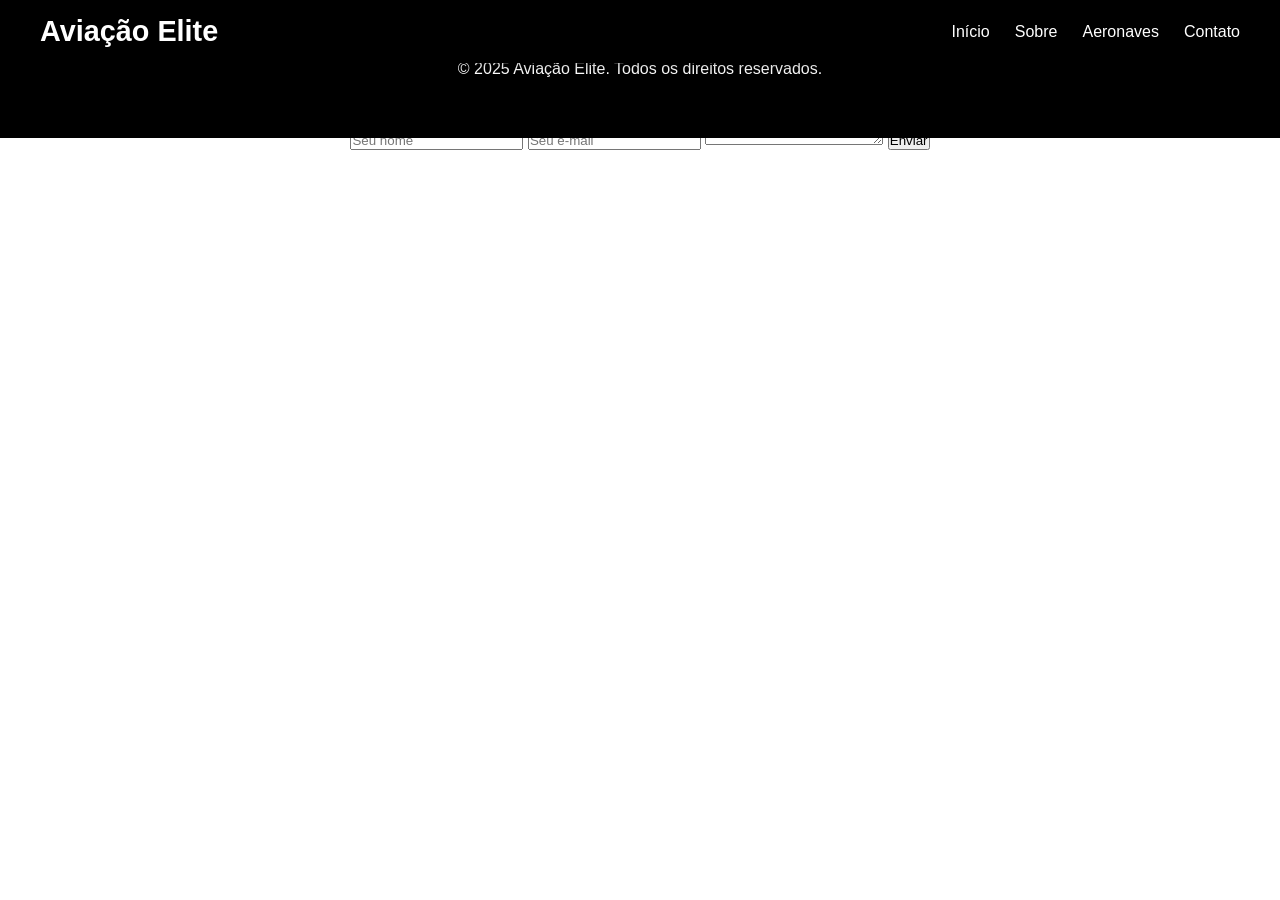
<file: contato.html>
<!DOCTYPE html>
<html lang="pt-BR">
<head>
  <meta charset="UTF-8">
  <title>Contato - Aviação Elite</title>
  <link rel="stylesheet" href="style.css">
</head>
<body>
  <header class="navbar">
    <h1 class="logo">Aviação Elite</h1>
    <nav>
      <ul>
        <li><a href="index.html">Início</a></li>
        <li><a href="sobre.html">Sobre</a></li>
        <li><a href="produtos.html">Aeronaves</a></li>
        <li><a href="contato.html">Contato</a></li>
      </ul>
    </nav>
  </header>

  <main style="padding: 40px;">
    <h2>Entre em Contato</h2>
    <form class="form-contato">
      <input type="text" placeholder="Seu nome" required>
      <input type="email" placeholder="Seu e-mail" required>
      <textarea placeholder="Sua mensagem" rows="5" required></textarea>
      <button type="submit">Enviar</button>
    </form>
  </main>

  <footer>
    <p>&copy; 2025 Aviação Elite. Todos os direitos reservados.</p>
  </footer>
</body>
</html>
</file>
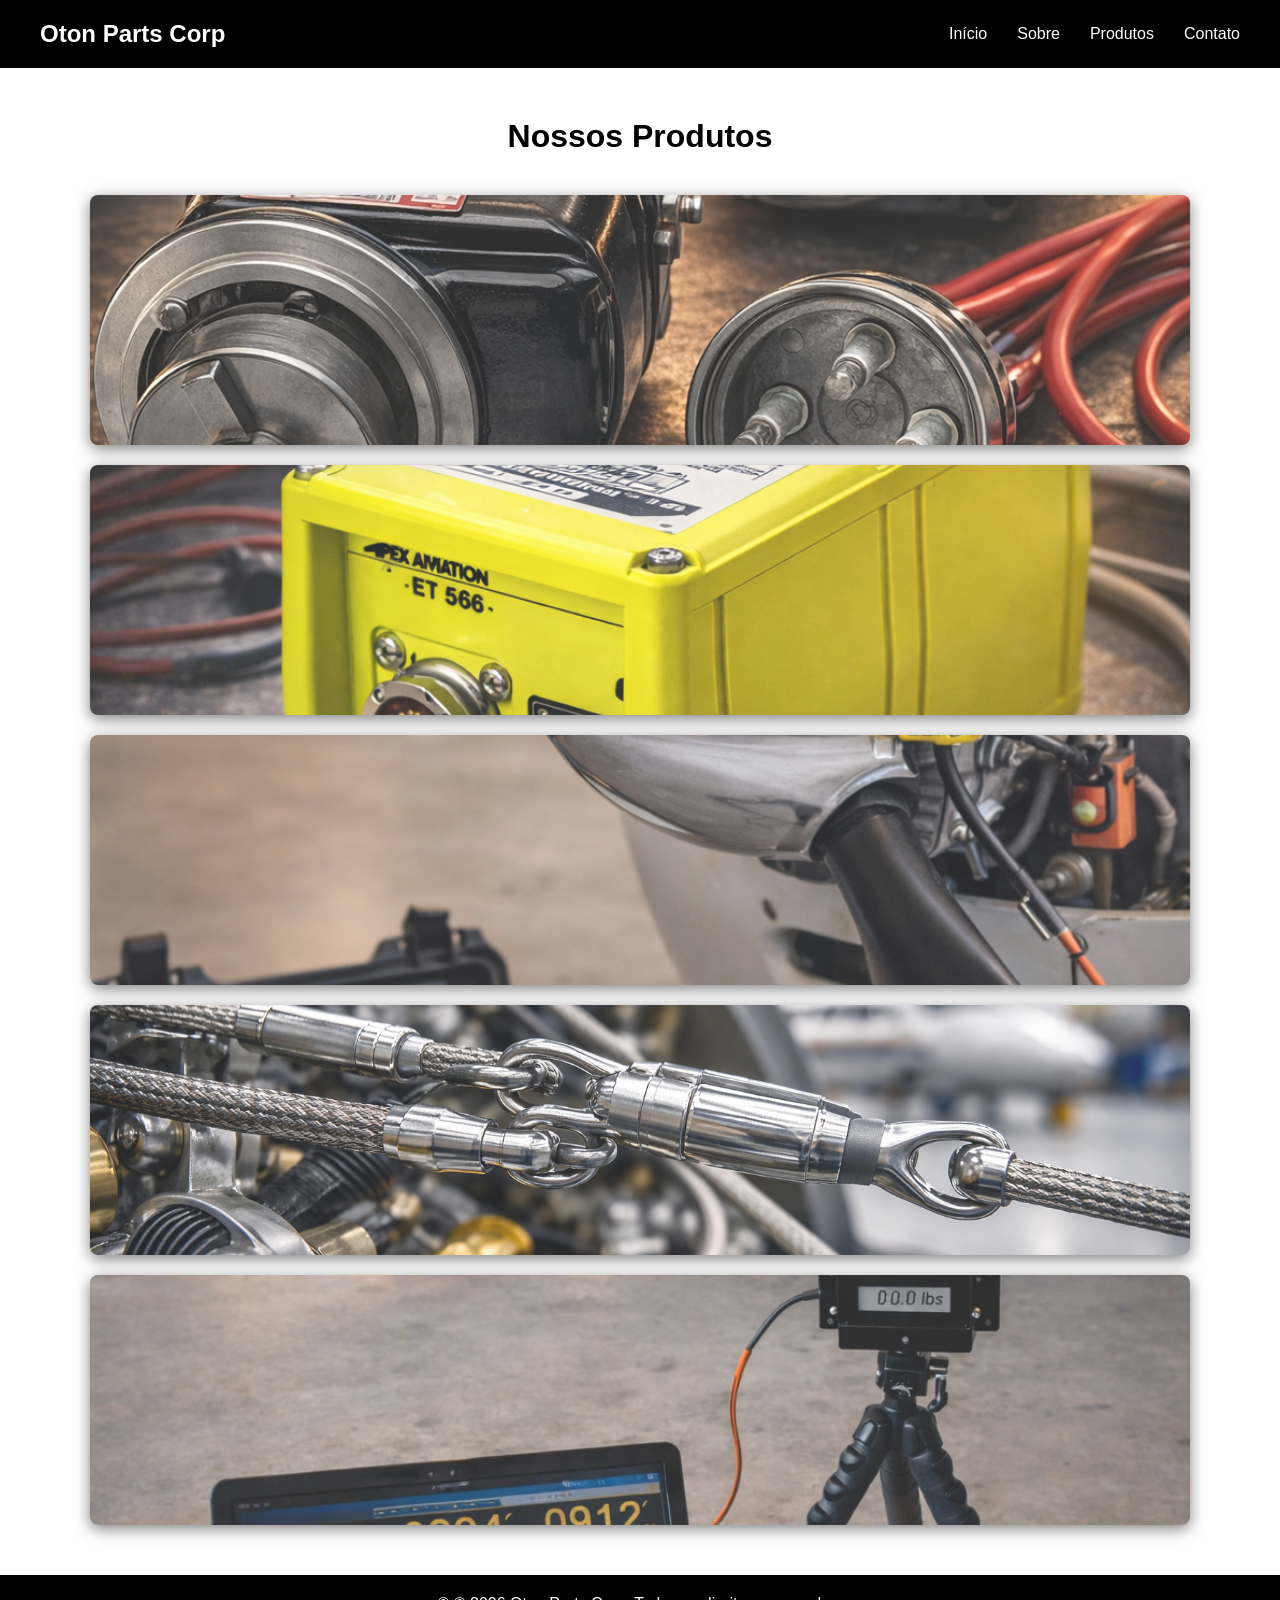
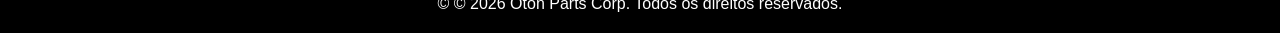
<file: produtos.html>
<!DOCTYPE html>
<html lang="pt-BR">
<head>
  <meta charset="UTF-8">
  <title>Produtos - Oton Parts Corp</title>
  <meta name="viewport" content="width=device-width, initial-scale=1.0">
  <style>
    /* --- Reset básico --- */
    * {
      margin: 0;
      padding: 0;
      box-sizing: border-box;
    }

    body {
      font-family: 'Segoe UI', Tahoma, Geneva, Verdana, sans-serif;
      background-color: #ffffff;
      color: #000000;
      text-align: center;
    }

    /* --- Navbar --- */
    .navbar {
      background-color: #000000;
      padding: 20px 40px;
      display: flex;
      justify-content: space-between;
      align-items: center;
    }

    .navbar .logo {
      font-size: 1.5rem;
      color: #ffffff;
    }

    .navbar ul {
      list-style: none;
      display: flex;
      gap: 30px;
    }

    .navbar a {
      color: #ffffff;
      text-decoration: none;
      font-weight: 500;
      transition: color 0.3s ease;
    }

    .navbar a:hover {
      color: #e2c351;
    }

    /* --- Seção Produtos --- */
    .produtos {
      padding: 50px 20px;
    }

    .produtos h2 {
      margin-bottom: 40px;
      color: #000000;
      font-size: 2rem;
    }

    .card-container {
      display: flex;
      flex-direction: column;
      align-items: center;
      gap: 20px;
      margin: 0 auto;
      max-width: 1200px;
      padding: 0 20px;
    }

    /* --- Cards horizontais --- */
    .card {
      position: relative;
      width: 100%;      /* ocupa a largura do container */
      max-width: 1100px; /* limite máximo */
      height: 250px;     /* altura menor */
      cursor: pointer;
      overflow: hidden;
      border-radius: 8px;
      box-shadow: 0 4px 15px rgba(0,0,0,0.5);
    }

    .card img {
      width: 100%;
      height: 100%;
      object-fit: cover; /* mantém proporção sem deformar */
      display: block;
      transition: transform 0.3s ease;
    }

    .card:hover img {
      transform: scale(1.05); /* leve zoom ao passar o mouse */
    }
    .card::before {
  content: "";
  position: absolute;
  top: 0;
  left: 0;
  width: 100%;
  height: 100%;
  background: rgba(255,255,255,0.15); /* sombreamento claro */
  z-index: 1;
}

    /* --- Overlay do texto --- */
    .card-overlay {
      position: absolute;
      bottom: -100%;
      left: 0;
      width: 100%;
      background: rgba(0,0,0,0.7);
      color: #ffffff;
      padding: 20px;
      text-align: center;
      transition: bottom 0.3s ease;
        z-index: 2;

    }

    .card:hover .card-overlay {
      bottom: 0;
    }

    .card-overlay h3 {
      margin-bottom: 10px;
      color: #e2c351;
      font-size: 1.5rem;
    }

    .card-overlay p {
      font-size: 1rem;
    }

    /* --- Footer --- */
    footer {
      background-color: #000000;
      color: #ffffff;
      padding: 20px;
      text-align: center;
    }

    /* --- Responsividade --- */
    @media (max-width: 900px) {
      .card {
        height: 200px;
      }
    }

    @media (max-width: 600px) {
      .card {
        height: 180px;
      }
      .card-overlay {
        position: relative;
        bottom: 0;
      }
      .card img {
        transform: none;
      }
    }
  </style>
</head>
<body>
  <!-- Navbar -->
  <header class="navbar">
    <h1 class="logo">Oton Parts Corp</h1>
    <nav>
      <ul>
        <li><a href="index.html">Início</a></li>
        <li><a href="sobre.html">Sobre</a></li>
        <li><a href="produtos.html">Produtos</a></li>
        <li><a href="contato.html">Contato</a></li>
      </ul>
    </nav>
  </header>

  <!-- Seção Produtos -->
  <main>
    <section class="produtos">
      <h2>Nossos Produtos</h2>
      <div class="card-container">

        <!-- Produto 1 -->
        <div class="card">
          <img src="mafnwto.png" alt="Motor de Avião">
          <div class="card-overlay">
            <h3>Manutenção e Revisão de Magneto</h3>
            <p>Serviços especializados para inspeção, manutenção e revisão de sistemas de ignição aeronáutica, assegurando confiabilidade e desempenho operacional.</p>
          </div>
        </div>

        <!-- Produto 2 -->
        <div class="card">
          <img src="elt.png" alt="Hélice de Avião">
          <div class="card-overlay">
            <h3>ELT – Emergency Locator Transmitter
</h3>
            <p>Inspeção, manutenção e reparo de transmissores de localização de emergência, incluindo troca de bateria e codificação conforme padrões aeronáuticos.</p>
          </div>
        </div>

        <!-- Produto 3 -->
        <div class="card">
          <img src="balanceamento.png" alt="Instrumentos de Cabine">
          <div class="card-overlay">
            <h3>Balanceamento Dinâmico de Hélices</h3>
            <p>Serviço especializado para ajuste e balanceamento de hélices aeronáuticas, reduzindo vibrações, melhorando o desempenho e aumentando a vida útil do sistema de propulsão.</p>
          </div>
        </div>

        <!-- Produto 4 -->
        <div class="card">
          <img src="cabodecomando.png" alt="Tanques de Combustível">
          <div class="card-overlay">
            <h3>Cabos de Comando Aeronáuticos</h3>
            <p>RFabricamos e realizamos manutenção de cabos de comando
projetados para garantir máxima precisão, segurança
e desempenho no controle das aeronaves.</p>
          </div>
        </div>

        <!-- Produto 5 -->
        <div class="card">
          <img src="balanaeronave.png" alt="Rodas e Freios">
          <div class="card-overlay">
            <h3>Peso e Balanceamento de Aeronaves</h3>
            <p>Realização de pesagem e cálculo de centro de gravidade (CG), assegurando conformidade com os limites operacionais e segurança de voo</p>
          </div>
        </div>

      </div>
    </section>
  </main>

  <!-- Footer -->
  <footer>
    <p>&copy; © 2026 Oton Parts Corp. Todos os direitos reservados.</p>
  </footer>
</body>
</html>
</file>
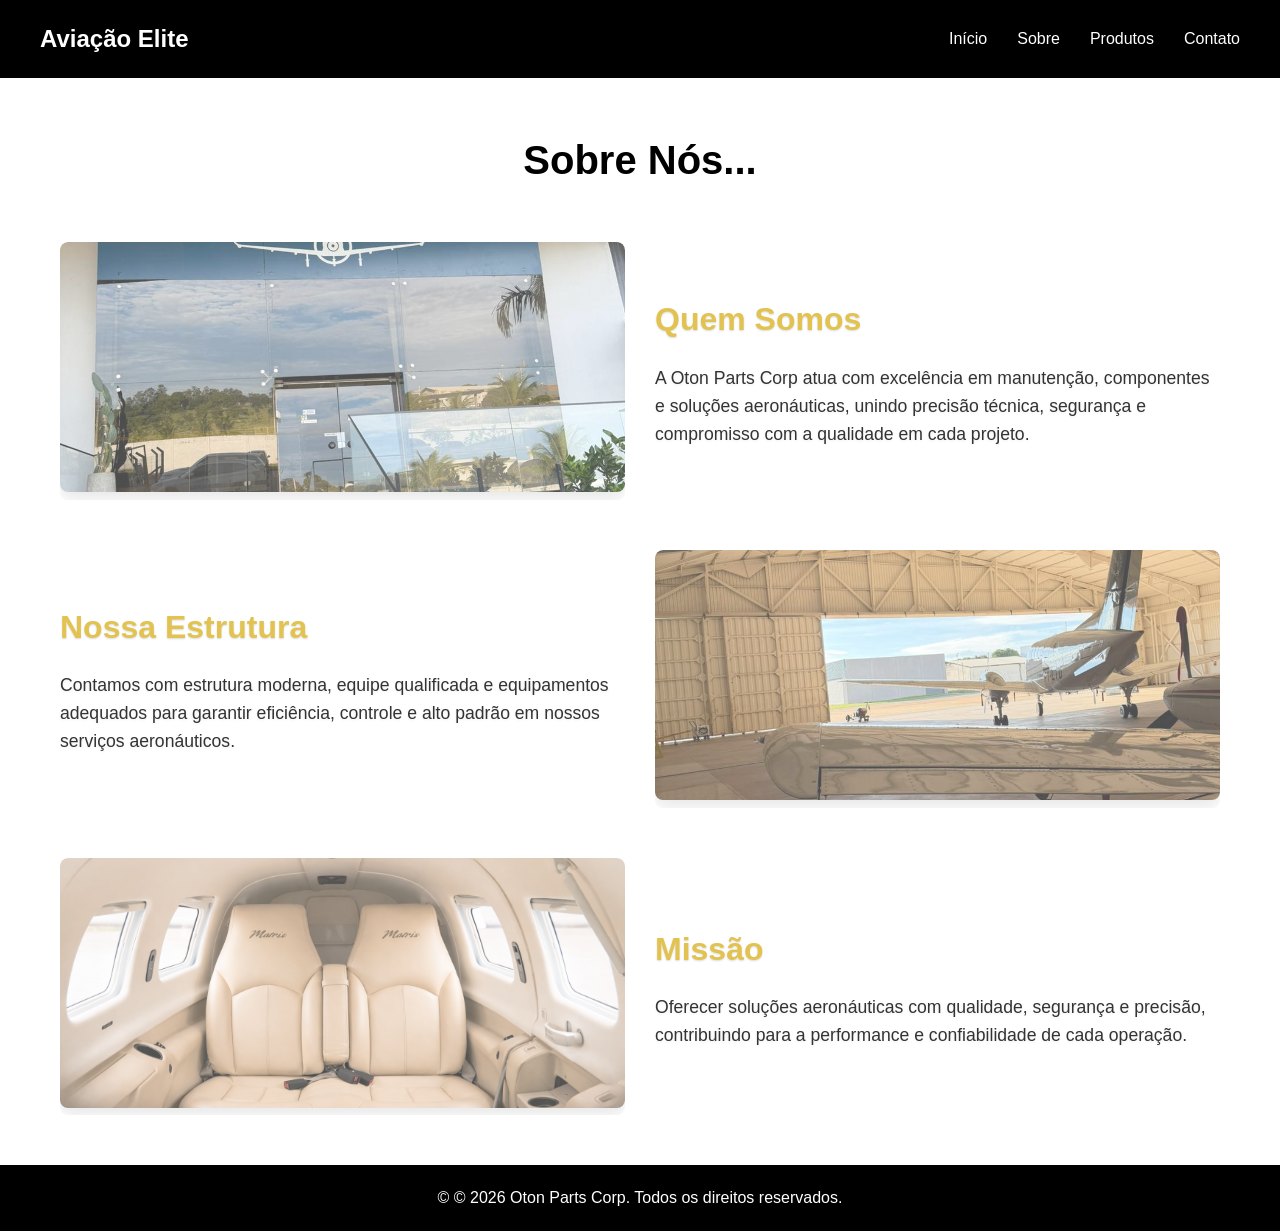
<file: sobre.html>
<!DOCTYPE html>
<html lang="pt-BR">
<head>
<meta charset="UTF-8">
<title>Sobre - Aviação Elite</title>
<meta name="viewport" content="width=device-width, initial-scale=1.0">

<style>

/* --- Reset básico --- */
*{
margin:0;
padding:0;
box-sizing:border-box;
}

body{
font-family:'Segoe UI',Tahoma,Geneva,Verdana,sans-serif;
background-color:#ffffff;
color:#000000;
line-height:1.6;
}

/* --- Navbar --- */
.navbar{
background-color:#000000;
padding:20px 40px;
display:flex;
justify-content:space-between;
align-items:center;
}

.navbar .logo{
font-size:1.5rem;
color:#ffffff;
}

.navbar ul{
list-style:none;
display:flex;
gap:30px;
}

.navbar a{
color:#ffffff;
text-decoration:none;
font-weight:500;
transition:color 0.3s ease;
}

.navbar a:hover{
color:#e2c351;
}

/* --- Seções Sobre --- */

main{
max-width:1200px;
margin:50px auto;
padding:0 20px;
}

main h2{
  font-size:2.5rem;
  color:#000;
  text-align:center;
  margin-bottom:50px;
  position:relative;
}

.sobre-bloco{
display:flex;
align-items:center;
gap:30px;
margin-bottom:50px;
opacity:0;
transform:translateY(30px);
animation:fadeInUp 1s forwards;
}

.sobre-bloco.reverse{
flex-direction:row-reverse;
}

.sobre-img{
flex:1;
position:relative;
overflow:hidden;
border-radius:8px;
}

.sobre-img::after{
content:"";
position:absolute;
top:0;
left:0;
width:100%;
height:100%;
background:rgba(255,255,255,0.30);
pointer-events:none;
}

.sobre-img img{
width:100%;
height:250px;
object-fit:cover;
border-radius:8px;
transition:transform 0.5s ease, box-shadow 0.5s ease;

/* sombra leve */
box-shadow:0 6px 18px rgba(0,0,0,0.15);
}

.sobre-img img:hover{
transform:scale(1.03);

/* sombra mais forte no hover */
box-shadow:0 12px 30px rgba(0,0,0,0.25);
}

.sobre-texto{
flex:1;
text-align:left;
}

.sobre-texto h3{
  font-size: 2rem;
  color:#e2c351;
  margin-bottom:18px;
  font-weight:700;

  /* sombra muito mais suave */
  text-shadow:0 1px 2px rgba(0,0,0,0.15);
}

.sobre-texto p{
font-size:1.1rem;
color:#333333;

/* sombra suave para leitura */
text-shadow:0px 1px 3px rgba(0,0,0,0.08);
}

/* --- Footer --- */

footer{
background-color:#000000;
color:#ffffff;
padding:20px;
text-align:center;
margin-top:50px;
}

/* --- Animação Fade-in + slide --- */

@keyframes fadeInUp{
to{
opacity:1;
transform:translateY(0);
}
}

/* --- Responsividade --- */

@media(max-width:900px){

.sobre-bloco,
.sobre-bloco.reverse{
flex-direction:column;
text-align:center;
}

.sobre-texto{
text-align:center;
}

.sobre-img img{
height:200px;
}

}

@media(max-width:600px){

main h2{
font-size:2rem;
}

.sobre-texto h3{
font-size:1.5rem;
}

.sobre-texto p{
font-size:1rem;
}

.sobre-img img{
height:180px;
}

}

</style>
</head>

<body>

<!-- Navbar -->
<header class="navbar">
<h1 class="logo">Aviação Elite</h1>

<nav>
<ul>
<li><a href="index.html">Início</a></li>
<li><a href="sobre.html">Sobre</a></li>
<li><a href="produtos.html">Produtos</a></li>
<li><a href="contato.html">Contato</a></li>
</ul>
</nav>

</header>

<!-- Conteúdo principal -->

<main>

<h2 id="typewriter"></h2>

<!-- Bloco 1 -->

<section class="sobre-bloco" style="animation-delay:0.2s;">

<div class="sobre-img">
<img src="entrada.jpeg" alt="Equipe Aviação Elite">
</div>

<div class="sobre-texto">
<h3>Quem Somos</h3>

<p>
A Oton Parts Corp atua com excelência em manutenção, componentes e soluções aeronáuticas,
unindo precisão técnica, segurança e compromisso com a qualidade em cada projeto.
</p>

</div>

</section>

<!-- Bloco 2 -->

<section class="sobre-bloco reverse" style="animation-delay:0.4s;">

<div class="sobre-img">
<img src="estrutura.jpeg" alt="Fábrica e manutenção">
</div>

<div class="sobre-texto">

<h3>Nossa Estrutura</h3>

<p>
Contamos com estrutura moderna, equipe qualificada e equipamentos adequados para garantir
eficiência, controle e alto padrão em nossos serviços aeronáuticos.
</p>

</div>

</section>

<!-- Bloco 3 -->

<section class="sobre-bloco" style="animation-delay:0.6s;">

<div class="sobre-img">
<img src="tapecaria.png" alt="Aeronaves em voo">
</div>

<div class="sobre-texto">

<h3>Missão</h3>

<p>
Oferecer soluções aeronáuticas com qualidade, segurança e precisão,
contribuindo para a performance e confiabilidade de cada operação.
</p>

</div>

</section>

</main>

<!-- Footer -->

<footer>
<p>&copy; © 2026 Oton Parts Corp. Todos os direitos reservados.</p>
</footer>


<script>
const texto = "Sobre Nós...";
const elemento = document.getElementById("typewriter");

let i = 0;

function digitar() {
  if (i < texto.length) {
    elemento.innerHTML += texto.charAt(i);
    i++;
    setTimeout(digitar, 100);
  }
}

digitar();
</script>

</body>
</html>
</file>
<file: style.css>
/* =========================
   RESET E VARIÁVEIS
========================= */
* {
  margin: 0;
  padding: 0;
  box-sizing: border-box;
}

:root {
  --cor-primaria: #000000;
  --cor-secundaria: #ffffff;
  --cor-destaque: #e2c351;
  --cor-fundo: #ffffff;
  --cor-fundo-card: #6e6e6e;
}

html,
body {
  width: 100%;
  margin: 0;
  padding: 0;
  overflow-x: hidden;
}

body {
  font-family: 'Segoe UI', Tahoma, Geneva, Verdana, sans-serif;
  background-color: var(--cor-fundo);
  color: var(--cor-secundaria);
  display: flex;
  flex-direction: column;
  min-height: 100vh;
  text-align: center;
}

main {
  flex: 1;
  padding: 40px 20px;
  width: 100%;
}

/* =========================
   NAVBAR
========================= */
.navbar {
  position: fixed;
  top: 0;
  left: 0;
  width: 100%;
  background-color: var(--cor-primaria);
  color: var(--cor-secundaria);
  display: flex;
  justify-content: space-between;
  align-items: center;
  padding: 15px 40px;
  z-index: 999;
  box-shadow: 0 2px 10px rgba(0, 0, 0, 0.3);
}

.navbar .logo,
.logo {
  display: flex;
  align-items: center;
  gap: 10px;
}

.navbar .logo-img,
.logo-img {
  height: 50px;
  width: auto;
}

.navbar h1,
.logo h1 {
  font-size: 1.8rem;
  margin: 0;
  font-weight: 600;
}

.navbar nav ul {
  display: flex;
  list-style: none;
  gap: 25px;
}

.navbar nav ul li a {
  text-decoration: none;
  color: var(--cor-secundaria);
  font-weight: 500;
  transition: color 0.3s;
}

.navbar nav ul li a:hover {
  color: var(--cor-destaque);
}

/* =========================
   VIDEO BANNER
========================= */
.video-banner {
  width: 100%;
  height: 60vh;
  position: relative;
  z-index: 1;
  margin-top: 80px;
  overflow: hidden;
}

.video-banner video {
  width: 100%;
  height: 100%;
  object-fit: cover;
}

/* =========================
   BOTÕES
========================= */
.btn,
.btn-hero {
  display: inline-block;
  padding: 12px 24px;
  border-radius: 4px;
  font-weight: bold;
  text-decoration: none;
  transition: background-color 0.3s ease, color 0.3s ease;
  cursor: pointer;
}

.btn:hover,
.btn-hero:hover {
  background-color: #cc9d00;
  color: var(--cor-secundaria);
  transform: none;
}

/* =========================
   CARDS NORMAIS
========================= */
.cards-section {
  display: flex;
  flex-direction: column;
  gap: 30px;
  align-items: center;
  width: 100%;
  padding: 0;
}

.card {
  width: 100%;
  max-width: 600px;
  background-color: var(--cor-fundo-card);
  border-radius: 12px;
  overflow: hidden;
  box-shadow: 0 4px 15px rgba(0, 0, 0, 0.5);
  display: flex;
  flex-direction: column;
  cursor: pointer;
  transition: filter 0.3s ease;
}

.card:hover {
  filter: brightness(0.9);
}

.card-imagem {
  width: 100%;
  height: 200px;
  overflow: hidden;
}

.card-imagem img {
  width: 100%;
  height: 100%;
  object-fit: cover;
  display: block;
}

.card-conteudo {
  width: 100%;
  padding: 20px;
  text-align: center;
}

.card-conteudo h3 {
  font-size: 1.5rem;
  color: var(--cor-destaque);
  margin-bottom: 10px;
}

.card-conteudo p {
  font-size: 1rem;
  margin-bottom: 10px;
}

/* =========================
   CARDS NORMAIS
========================= */
.cards-section {
  display: flex;
  flex-direction: column;
  gap: 30px;
  align-items: center;
  width: 100%;
  padding: 0;
}

.card {
  width: 100%;
  max-width: 600px;
  background-color: var(--cor-fundo-card);
  border-radius: 12px;
  overflow: hidden;
  box-shadow: 0 4px 15px rgba(0, 0, 0, 0.5);
  display: flex;
  flex-direction: column;
  cursor: pointer;
  transition: filter 0.3s ease;
}

.card:hover {
  filter: brightness(0.9);
}

.card-imagem {
  width: 100%;
  height: 200px;
  overflow: hidden;
}

.card-imagem img {
  width: 100%;
  height: 100%;
  object-fit: cover;
  display: block;
}

.card-conteudo {
  width: 100%;
  padding: 20px;
  text-align: center;
}

.card-conteudo h3 {
  font-size: 1.5rem;
  color: var(--cor-destaque);
  margin-bottom: 10px;
}

.card-conteudo p {
  font-size: 1rem;
  margin-bottom: 10px;
}

/* =========================
   CARD HOVER
========================= */
.card-hover {
  width: 100%;
  max-width: 700px;
  height: 250px;
  border-radius: 12px;
  position: relative;
  overflow: hidden;
  background-size: cover;
  background-position: center;
  background-repeat: no-repeat;
  cursor: pointer;
  transition: transform 0.3s ease;
  margin: 0;
}

/* overlay cinza leve */
.card-hover::before {
  content: "";
  position: absolute;
  inset: 0;
  background: rgba(120, 120, 120, 0.25);
  z-index: 1;
}

.card-hover:hover {
  transform: scale(1.03);
}

.card-hover-conteudo {
  position: absolute;
  bottom: 0;
  width: 100%;
  height: 100%;
  display: flex;
  align-items: flex-end;
  justify-content: center;
  padding: 0;
  background: linear-gradient(to top, rgba(66, 66, 66, 0.65) 40%, rgba(0, 0, 0, 0) 100%);
  color: white;
  transform: translateY(100%);
  transition: transform 0.3s ease;
  text-align: center;
  z-index: 2;
}

.card-hover:hover .card-hover-conteudo {
  transform: translateY(0);
}

.card-hover-conteudo h3 {
  margin: 0;
  font-size: 1.4rem;
  font-weight: 700;
  color: #ffffff;
  text-shadow: 0 2px 8px rgba(0,0,0,0.7);
}

.card-hover-conteudo p {
  margin: 5px 0 0 0;
  font-size: 1rem;
  color: #ffffff;
  font-weight: 500;
  text-shadow: 0 2px 6px rgba(0,0,0,0.7);
}

/* =========================
   BLOG / NOTÍCIAS
========================= */
.secao-blog {
  background-color: var(--cor-fundo);
  color: var(--cor-primaria);
  text-align: center;
  padding: 40px 20px;
}

.secao-blog h2 {
  font-size: 2rem;
  color: var(--cor-destaque);
  margin-bottom: 10px;
}

.secao-blog p {
  font-size: 1.1rem;
  margin-bottom: 30px;
}

.blog-slider {
  overflow: hidden;
  width: 100%;
  margin-top: 10px;
  position: relative;
}

.blog-cards {
  display: flex;
  gap: 20px;
  width: max-content;
  animation: slide 20s linear infinite;
}

.blog-card {
  flex: 0 0 300px;
  background-color: #000;
  border-radius: 0;
  overflow: hidden;
  box-shadow: 0 4px 15px rgba(0, 0, 0, 0.3);
  transition: filter 0.3s ease;
  cursor: pointer;
}

.blog-card:hover {
  filter: brightness(0.9);
  transform: none !important;
  box-shadow: none !important;
}

.blog-img {
  width: 100%;
  height: 230px;
  overflow: hidden;
  background: #000;
  display: flex;
  align-items: center;
  justify-content: center;
}

.blog-img img {
  max-width: 90%;
  max-height: 90%;
  width: auto;
  height: auto;
  object-fit: contain;
  object-position: center;
  display: block;
  background: #000;
}

.blog-conteudo {
  background: #6e6e6e;
  min-height: 55px;
  padding: 6px 10px;
  display: flex;
  align-items: center;
  justify-content: center;
  text-align: center;
}

.blog-conteudo h3 {
  color: #e2c351;
  margin: 0;
  font-size: 0.95rem;
  font-weight: 600;
  line-height: 1.15;
  text-align: center;
  max-width: 90%;
  word-break: break-word;
}

.blog-conteudo p,
.blog-conteudo .btn {
  display: none;
}

@keyframes slide {
  0% {
    transform: translateX(0);
  }
  100% {
    transform: translateX(-50%);
  }
}


/* POPUP DO BLOG */
.blog-info-popup {
  position: fixed;
  top: 50%;
  left: 50%;
  transform: translate(-50%, -50%);
  background-color: var(--cor-fundo-card);
  color: var(--cor-primaria);
  padding: 25px 30px;
  border-radius: 12px;
  box-shadow: 0 4px 20px rgba(0, 0, 0, 0.4);
  z-index: 999;
  display: none;
  width: 320px;
  max-width: 90%;
  text-align: center;
  transition: opacity 0.3s ease, transform 0.3s ease;
  opacity: 0;
}

.blog-info-popup.show {
  display: block;
  opacity: 1;
}

.blog-info-popup p {
  margin: 0;
  font-size: 1rem;
}

#close-popup {
  position: absolute;
  top: 8px;
  right: 12px;
  font-size: 1.5rem;
  cursor: pointer;
  color: var(--cor-destaque);
  user-select: none;
}

/* =========================
   SERVIÇOS
========================= */
.secao-servicos {
  display: flex;
  flex-wrap: wrap;
  justify-content: center;
  align-items: center;
  gap: 30px;
  padding: 60px 20px;
  background-color: var(--cor-fundo);
  text-align: center;
}

.servico-item {
  width: 1000px;
  height: 400px;
  position: relative;
  background-color: var(--cor-fundo-card);
  border-radius: 12px;
  overflow: hidden;
  box-shadow: 0 4px 15px rgba(0, 0, 0, 0.3);
  display: flex;
  align-items: center;
  justify-content: center;
  text-align: center;
}

.servico-item::before{
  content: "";
  position: absolute;
  inset: 0;
  background: rgba(120,120,120,0.55); /* cinza leve */
  z-index: 1;
}


.servico-conteudo {
  position: relative;
  z-index: 2;
  color: var(--cor-secundaria);
  display: flex;
  flex-direction: column;
  align-items: center;
  gap: 15px;
  max-width: 80%;
}

.servico-item img {
  position: absolute;
  top: 0;
  left: 0;
  width: 100%;
  height: 100%;
  object-fit: cover;
  z-index: 0;
}

.servico-item h3{
  font-size: 2.6rem;
  color: var(--cor-destaque);
  font-weight: 800;
  letter-spacing: 1px;

  text-shadow:
    0 3px 10px rgba(0,0,0,0.5),
    0 0 20px rgba(0,0,0,0.6);

  -webkit-text-stroke: 0.4px rgba(0,0,0,0.3);
}

.servico-item p{
  font-size: 1.15rem;
  color: #ffffff;
  font-weight: 800;
  margin: 0;
  line-height: 1.5;
  text-shadow: 
    0 2px 6px rgba(0,0,0,0.9),
    0 0 10px rgba(0,0,0,0.6);
}

.servico-item a.btn-modern {
  background-color: var(--cor-destaque);
  color: var(--cor-primaria);
  padding: 10px 20px;
  border-radius: 4px;
  font-weight: bold;
  text-decoration: none;
  transition: background-color 0.3s ease;
}

.servico-item a.btn-modern:hover {
  background-color: #cc9d00;
}

/* =========================
   MAPA
========================= */
.localizacao {
  background-color: var(--cor-fundo);
  color: var(--cor-primaria);
  text-align: center;
  padding: 60px 20px;
}

.localizacao h2 {
  font-size: 2rem;
  margin-bottom: 15px;
  color: var(--cor-destaque);
}

.localizacao p {
  font-size: 1.2rem;
  margin-bottom: 30px;
  color: var(--cor-primaria);
}

.mapa-container {
  width: 100%;
  max-width: 1200px;
  margin: 0 auto;
  border: 2px solid var(--cor-destaque);
  border-radius: 8px;
  overflow: hidden;
}

/* =========================
   HERO
========================= */
.hero {
  background-image: url("atendenhte.png");
  background-size: cover;
  background-position: center;
  padding: 120px 20px;
  text-align: center;
  color: white;
  position: relative;
}

.hero::before {
  content: "";
  position: absolute;
  inset: 0;
  background: rgba(87, 87, 87, 0.45); /* sombra suave */
  z-index: 1;
}

.hero-content {
  position: relative;
  z-index: 2;
}


.hero-content h2{
  font-size: 2.6rem;
  color: #f2c94c;
  font-weight: 700;
  text-shadow: 
    0px 2px 6px rgba(0,0,0,0.45),
    0px 1px 2px rgba(0,0,0,0.3);
}

.hero-content p{
  font-size: 1.2rem;
  color: #ffffff;
  margin-top: 10px;
  text-shadow: 
    0px 2px 5px rgba(0,0,0,0.5);
}

.btn-hero{
  display: inline-block;
  margin-top: 25px;
  padding: 14px 34px;
  background: #f2c94c;
  color: #000;
  font-weight: 600;
  text-decoration: none;
  border-radius: 6px;
  font-size: 1rem;
  transition: all 0.25s ease;
  box-shadow: 0px 4px 10px rgba(0,0,0,0.25);
}

.btn-hero:hover{
  background: #e0b83f;
  box-shadow: 0px 8px 18px rgba(0,0,0,0.35);
}

/* =========================
   FOOTER
========================= */
footer {
  position: absolute;
  left: 0;
  top: auto;
  width: 100vw;
  margin: 0;
  padding: 60px 0;
  background-color: var(--cor-primaria);
  color: var(--cor-secundaria);
  box-sizing: border-box;
}

.footer-container {
  max-width: 1200px;
  margin: 0 auto;
  display: flex;
  flex-wrap: wrap;
  justify-content: space-between;
  gap: 40px;
  padding: 0 20px;
  box-sizing: border-box;
}

.footer-col {
  flex: 1 1 150px;
}

.footer-col h4 {
  color: var(--cor-destaque);
  margin-bottom: 15px;
  font-size: 1.2rem;
}

.footer-col ul {
  list-style: none;
  padding: 0;
}

.footer-col ul li {
  margin-bottom: 10px;
}

.footer-col ul li a {
  color: var(--cor-secundaria);
  text-decoration: none;
  font-size: 0.95rem;
  transition: color 0.3s ease;
}

.footer-col ul li a:hover {
  color: var(--cor-destaque);
}

.footer-newsletter {
  flex: 1 1 250px;
  text-align: left;
}

.footer-newsletter h4 {
  color: var(--cor-destaque);
  margin-bottom: 10px;
}

.footer-newsletter p {
  margin-bottom: 15px;
  font-size: 0.95rem;
}

.footer-newsletter form {
  display: flex;
  gap: 10px;
  flex-wrap: wrap;
}

.footer-newsletter input[type="email"] {
  padding: 10px;
  border: none;
  border-radius: 4px;
  flex: 1 1 auto;
  min-width: 150px;
}

.footer-newsletter button {
  background-color: var(--cor-destaque);
  border: none;
  color: var(--cor-primaria);
  padding: 10px 20px;
  font-weight: bold;
  cursor: pointer;
  border-radius: 4px;
  transition: background-color 0.3s ease;
}

.footer-newsletter button:hover {
  background-color: #cc9d00;
}

/* =========================
   RESPONSIVIDADE
========================= */
@media (max-width: 900px) {
  .blog-card {
    flex: 0 0 250px;
  }

  .blog-img {
    height: 200px;
  }

  .servico-item {
    width: 45%;
  }

  .footer-container {
    flex-direction: column;
    gap: 30px;
  }

  .footer-newsletter {
    text-align: center;
  }
}

@media (max-width: 600px) {
  .card {
    max-width: 95%;
  }

  .card-imagem {
    height: 220px;
  }

  .card-conteudo {
    padding: 15px;
  }

  .card-hover {
    height: 180px;
  }

  .card-hover-conteudo h3 {
    font-size: 1.2rem;
  }

  .card-hover-conteudo p {
    font-size: 0.9rem;
  }

  .blog-card {
    flex: 0 0 200px;
  }

  .blog-img {
    height: 170px;
  }

  .blog-conteudo {
    min-height: 45px;
    padding: 4px 8px;
  }

  .blog-conteudo h3 {
    font-size: 0.9rem;
  }

  .servico-item {
    width: 90%;
  }
}
</file>
